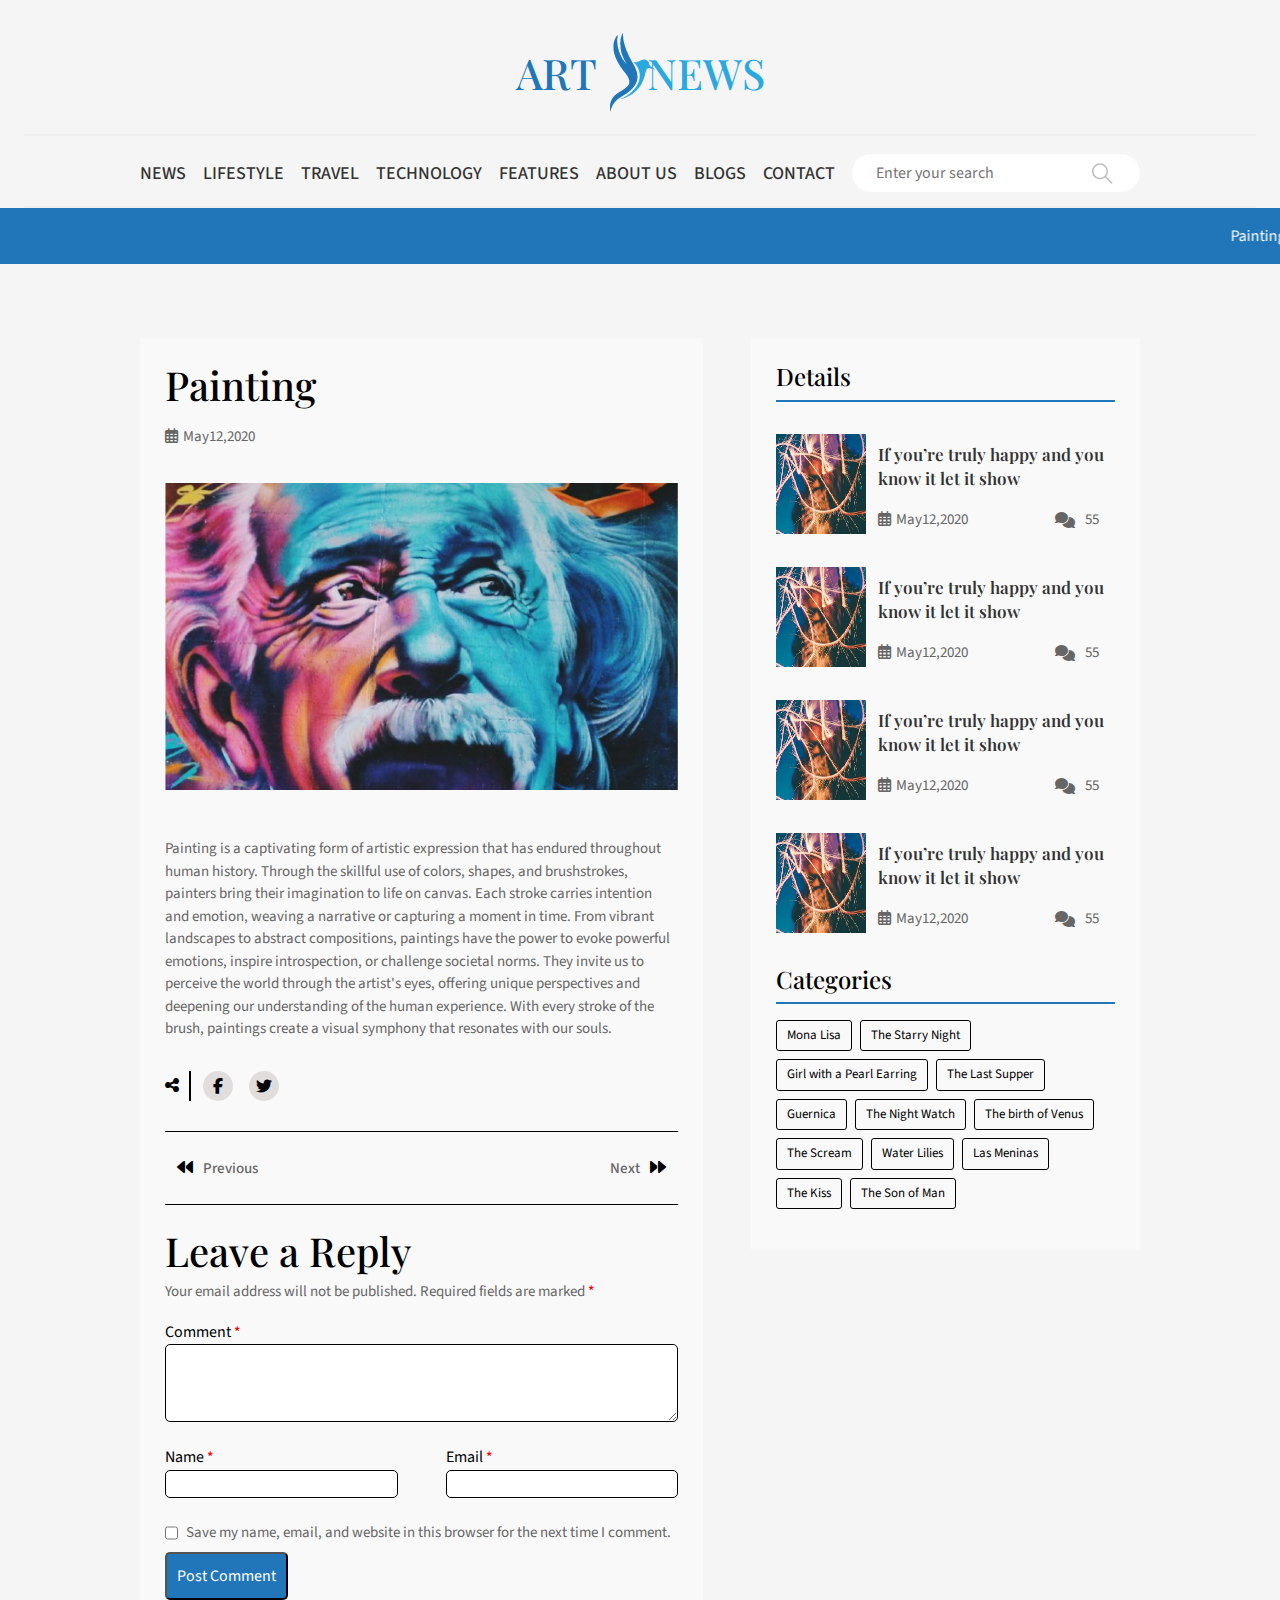
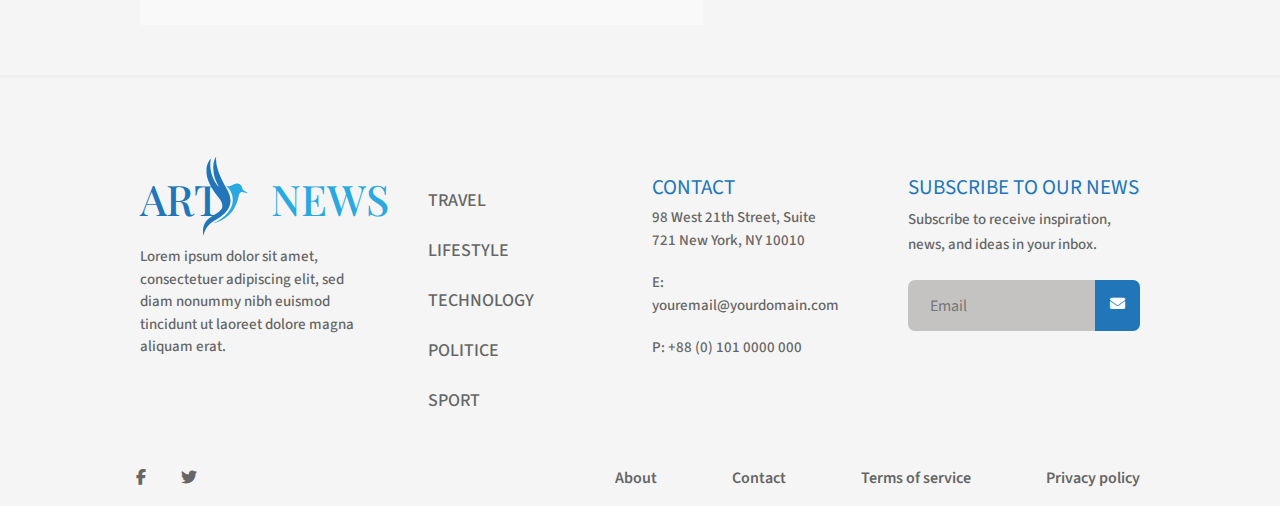
<file: singlepage.html>
<!DOCTYPE html>
<html lang="en">
<head>
    <meta charset="UTF-8">
    <meta name="viewport" content="width=device-width, initial-scale=1.0">
    <title>Single page</title>
    <link rel="stylesheet" type="text/css" href="css/bootstrap.css">
    <link rel="stylesheet" type="text/css" href="styles.css">
    <link rel="stylesheet" type="text/css" href="css/responsive.css">
    <link rel="stylesheet" href="https://cdnjs.cloudflare.com/ajax/libs/font-awesome/6.4.0/css/all.min.css"> 
</head>
<body class="single">
    <!-- header -->
    <header>
        <div class="container">
            <div class="logo d-flex justify-content-center position-relative">
                <h1>ART</h1>
                    <img src="image/bird.png" class="position-absolute" alt="">
                <h1>NEWS</h1>
            </div>
            <nav class="position-relative">
                <ul class="nav-menu d-flex justify-content-between align-items-center p-0">
                    <li class="nav-list "><a href="#" class="nav-lick">NEWS</a></li>
                    <li class="nav-list"><a href="#" class="nav-lick">LIFESTYLE</a></li>
                    <li class="nav-list"><a href="#" class="nav-lick">TRAVEL</a></li>
                    <li class="nav-list"><a href="#" class="nav-lick">TECHNOLOGY</a></li>
                    <li class="nav-list"><a href="#" class="nav-lick">FEATURES</a></li>
                    <li class="nav-list"><a href="#" class="nav-lick">ABOUT US</a></li>
                    <li class="nav-list"><a href="#" class="nav-lick">BLOGS</a></li>
                    <li class="nav-list"><a href="#" class="nav-lick">CONTACT</a></li>
                    <li class="nav-list"><input type="search" class="search-bar" placeholder="Enter your search"></li>
                </ul>
                <div class="hamburger ">
                    <span class="bar"></span>
                    <span class="bar"></span>
                    <span class="bar"></span>
                </div> 
                <span class="line1 position-absolute"></span>
                <span class="line2 position-absolute"></span>
            </nav>  
        </div>
    </header>
    <!-- header -->
    <!-- section -->
    <marquee behavior="" direction="" onmouseover="this.stop();" onmouseout="this.start();">Painting is an expressive art form that transcends the boundaries of language, allowing artists to communicate their thoughts, emotions, and visions through vibrant colors, textures, and brushstrokes. With each stroke of the brush, a blank canvas transforms into a visual narrative, conveying a myriad of experiences and ideas. </marquee>
    <div class="singlepage">
        <div class="container">
            <div class="row gx-5">
                <div class="col-lg-7 col-md-7 col-sm-7 col-7">
                   <div class="big-pagraph single-page-big-pagraph">
                        <div class="">
                            <h1>Painting</h1>
                            <div class="box-footer another-small-footer">
                                <div class="d-flex">
                                    <p><i class="far fa-calendar-alt"></i></p>
                                    <p class="pb-4">May12,2020</p>
                                </div>
                            </div>
                            <div class="paint">
                                <img src="image/paint-img.png" class="pb-5" alt="">
                            </div>
                            <p class="">Painting is a captivating form of artistic expression that has endured throughout human history. Through the skillful use of colors, shapes, and brushstrokes, painters bring their imagination to life on canvas. Each stroke carries intention and emotion, weaving a narrative or capturing a moment in time. From vibrant landscapes to abstract compositions, paintings have the power to evoke powerful emotions, inspire introspection, or challenge societal norms. They invite us to perceive the world through the artist's eyes, offering unique perspectives and deepening our understanding of the human experience. With every stroke of the brush, paintings create a visual symphony that resonates with our souls.</p>
                        </div>
                        <div class="single-page-icon d-flex gap-4">
                            <div class="position-relative single-page-share">
                                <a href="#"><i class="fas fa-share-alt"></i></a>
                            </div>
                            <div class="single-page-ft-icon d-flex gap-3">
                                <a href="#"><i class="fa-brands fa-facebook-f "></i></a>
                                <a href="#"><i class="fa-brands fa-twitter "></i></a>
                            </div>
                        </div>
                        <div class="row pb-4 pt-4  next-previous">
                            <div class="col-6 previous ">
                                <a href="#"> <i class="fa-sharp fa-solid fa-backward"></i><span>Previous</span></a>
                            </div>
                            <div class="col-6 next-div text-end ">
                                <a href="#"><span>Next</span><i class="fa-solid fa-forward"></i></a>
                            </div>
                        </div>
                        <div class="form-div pt-4">
                            <form action="">
                               <div class="pb-3">
                                <h1>Leave a Reply </h1>
                                <p>Your email address will not be published. Required fields are marked <span class="required">*</span></p>
                               </div>
                                <div class="">
                                    <label>Comment</label>
                                    <span class="required">*</span>
                                    <textarea name="" class="comment" id="" cols="30" rows="3"></textarea>
                                </div>
                                <div class="row gx-5 p-3 pe-0 ps-0">
                                    <div class="col-lg-6">
                                        <label>Name</label>
                                        <span class="required">*</span>
                                        <input class="name" type="text">
                                    </div>
                                    <div class="col-lg-6">
                                        <label>Email</label>
                                        <span class="required">*</span>
                                        <input class="single-page-email" type="email">
                                    </div>
                                </div>
                                <div class="d-flex pt-2 pb-2 gap-2">
                                    <input type="checkbox">
                                    <p>Save my name, email, and website in this browser for the next time I comment.</p>
                                </div>
                                <input type="submit" class="submit" value="Post Comment">
                            </form>
                        </div>
                   </div>
                </div>
                <div class="col-lg-5 ">
                   <div class="small-pagraph d-flex flex-column gap-4">
                        <h5>Details</h5>
                        <div class="artical-info-details single-page-small-pagraph d-flex">
                            <a href="#"><img src="image/light-img.png" alt=""></a>
                            <div class="artical-details">
                                <a href="#"><h1>If you’re truly happy and you know it let it show</h1></a>
                                <div class="box-footer another-small-footer">
                                    <div class="d-flex">
                                        <p><i class="far fa-calendar-alt"></i></p>
                                        <p class="">May12,2020</p>
                                    </div>
                                    <div class="d-flex g-lg-1 justify-content-end  message">
                                        <a href="#"><i class="fas fa-comments"></i></a>
                                        <p class="pe-lg-3">55</p>
                                    </div>
                                </div>
                            </div>
                        </div>
                        <div class="artical-info-details single-page-small-pagraph d-flex">
                            <a href="#"><img src="image/light-img.png" alt=""></a>
                            <div class="artical-details">
                                <a href="#"><h1>If you’re truly happy and you know it let it show</h1></a>
                                <div class="box-footer another-small-footer">
                                    <div class="d-flex">
                                        <p><i class="far fa-calendar-alt"></i></p>
                                        <p class="">May12,2020</p>
                                    </div>
                                    <div class="d-flex g-lg-1 justify-content-end  message">
                                        <a href="#"><i class="fas fa-comments"></i></a>
                                        <p class="pe-lg-3">55</p>
                                    </div>
                                </div>
                            </div>
                        </div>
                        <div class="artical-info-details single-page-small-pagraph d-flex">
                            <a href="#"><img src="image/light-img.png" alt=""></a>
                            <div class="artical-details">
                                <a href="#"><h1>If you’re truly happy and you know it let it show</h1></a>
                                <div class="box-footer another-small-footer">
                                    <div class="d-flex">
                                        <p><i class="far fa-calendar-alt"></i></p>
                                        <p class="">May12,2020</p>
                                    </div>
                                    <div class="d-flex g-lg-1 justify-content-end  message">
                                        <a href="#"><i class="fas fa-comments"></i></a>
                                        <p class="pe-lg-3">55</p>
                                    </div>
                                </div>
                            </div>
                        </div>
                        <div class="artical-info-details single-page-small-pagraph d-flex">
                            <a href="#"><img src="image/light-img.png" alt=""></a>
                            <div class="artical-details">
                                <a href="#"><h1>If you’re truly happy and you know it let it show</h1></a>
                                <div class="box-footer another-small-footer">
                                    <div class="d-flex">
                                        <p><i class="far fa-calendar-alt"></i></p>
                                        <p class="">May12,2020</p>
                                    </div>
                                    <div class="d-flex g-lg-1 justify-content-end  message">
                                        <a href="#"><i class="fas fa-comments"></i></a>
                                        <p class="pe-lg-3">55</p>
                                    </div>
                                </div>
                            </div>
                        </div>
                        <div class="link-another">
                            <h5>Categories</h5>
                            <ul class="d-flex flex-wrap gap-2 pt-2 ps-0">
                                <li><a href="#">Mona Lisa</a></li>
                                <li><a href="#">The Starry Night</a></li>
                                <li><a href="#">Girl with a Pearl Earring</a></li>
                                <li><a href="#">The Last Supper</a></li>
                                <li><a href="#">Guernica</a></li>
                                <li><a href="#">The Night Watch</a></li>
                                <li><a href="#">The birth of Venus</a></li>
                                <li><a href="#">The Scream</a></li>
                                <li><a href="#">Water Lilies</a></li>
                                <li><a href="#">Las Meninas</a></li>
                                <li><a href="#">The Kiss</a></li>
                                <li><a href="#">The Son of Man</a></li>
                            </ul>
                        </div>
                   </div>
                </div>
            </div>
        </div>
    </div>
    <!-- section -->

    <!-- footer -->
    <footer class="pb-0 mb-0">
        <div class="container">
            <div class="row pt-5 pb-4">
                <div class="col-lg-3">
                    <div class="logo footer-logo  d-flex justify-content-start position-relative">
                        <h1>ART</h1>
                            <img src="image/bird.png" class="position-absolute" alt="">
                        <h1>NEWS</h1>
                    </div>
                    <p class="pt-lg-3">Lorem ipsum dolor sit amet, consectetuer adipiscing elit, sed diam nonummy nibh euismod tincidunt ut laoreet dolore magna aliquam erat.</p>
                </div>
                <div class="col-lg-3">
                    <ul class="footer-link">
                        <li><a href="#">TRAVEL</a></li>
                        <li><a href="#">LIFESTYLE</a></li>
                        <li><a href="#">TECHNOLOGY</a></li>
                        <li><a href="#">POLITICE</a></li>
                        <li><a href="#">SPORT</a></li>

                    </ul>
                </div>
                <div class="col-lg-3 footer-contact">
                    <h3 class="pb-2">CONTACT</h3>
                    <div class="d-flex flex-column">
                        <p>98 West 21th Street, Suite 721 New York, NY 10010 </p>
                        <span>E: youremail@yourdomain.com</span>
                        <span>P: +88 (0) 101 0000 000</span>
                    </div>
                </div>
                <div class="col-lg-3 pb-lg-5">
                    <h3 class="pb-2">SUBSCRIBE TO OUR NEWS</h3>
                    <span>Subscribe to receive inspiration, news, and ideas in your inbox.</span>
                    <div class="email d-flex mt-lg-4">
                        <input type="email" placeholder="Email" >
                        <span class="email-icon"><i class="fa-solid fa-envelope"></i></span>
                    </div>
                </div>
            </div>
        </div>
        <div class="footer-ancor">
            <div class="container">
                <div class="row">
                    <div class="social-media-icon d-flex g-lg-3 col-lg-3">
                        <a href="#"><i class="fa-brands fa-facebook-f "></i></a>
                        <a href="#"><i class="fa-brands fa-twitter "></i></a>
                    </div>
                    <div class=" col-lg-9 d-flex justify-content-end">
                        <ul class="d-flex footer-box" >
                            <li><a href="#">About</a></li>
                            <li><a href="#">Contact</a></li>
                            <li><a href="#">Terms of service</a></li>
                            <li><a href="#">Privacy policy</a></li>
                        </ul>
                    </div>
                </div>
            </div>
        </div>
    </footer>
    <!-- footer -->
</body>
</html>




                <!-- <div class="box-box">
                    <a href="#"><img src="image/light-img.png" alt=""></a>
                    <div class="box-details">
                        <a href="#"><h1 class="p-3 pb-lg-5 mb-lg-2">If you’re truly happy and you know it let it show</h1></a>
                        <div class="box-footer">
                            <div class="d-flex">
                                <p><i class="far fa-calendar-alt"></i></p>
                                <p class="">May12,2020</p>
                            </div>
                            <div class="d-flex justify-content-end  message">
                                <a href="#"><i class="fas fa-comments"></i></a>
                                <p class="pe-lg-3">55</p>
                            </div>
                        </div>
                    </div>
                </div> -->
</file>
<file: styles.css>
@import url('https://fonts.googleapis.com/css2?family=Poppins:wght@100;200;300;400;500;600;700;800;900&family=Source+Sans+3:wght@200;300;400;500;600;700;800;900&display=swap');
@import url('https://fonts.googleapis.com/css2?family=Playfair+Display:wght@400;500;600;700;800;900&family=Poppins:wght@100;200;300;400;500;600;700;800;900&family=Source+Sans+3:wght@200;300;400;500;600;700;800;900&display=swap');
:root {
    --primary-color: #2076B9;
    --secondary-color: #29A9E0;
    --dark-color: #000;
    --light-gray: rgb(249 249 249 / 73%);
    --light-white: #f5f5f5;
    --gray-l-color: #666666;

    --primary-fonts: 'Source Sans 3', sans-serif;
    --secondary-fonts: 'Playfair Display', serif;

    --default-transition: all 0.3s ease;

    --section-gaps: 100px;
    --section-md-gaps: 70px;
}


body {

    font-family: var(--primary-fonts);
    -webkit-box-sizing: border-box;
    box-sizing: border-box;
    color: var(--dark-color);
}

img {
    max-width: 100%;
}
body, html{
    overflow-x:hidden;
}

.h1, .h2, .h3, .h4, .h5,
.h6, h1, h2, h3, h4, h5, h6 {
    font-family: var(--secondary-fonts);
    overflow-wrap: inherit;
    line-height: 1.1;
}
p, span, a{
    font-family: var(--primary-fonts);
}
li{
    list-style: none;

}
a {
    text-decoration: none;
    display: inline-block;
    color:#000;
}

a:hover {
    color: var(--primary-color);
    text-decoration: none;
}

a, input[type="submit"], button {
    cursor: pointer;
    -webkit-transition: var(--default-transition);
    -o-transition: var(--default-transition);
    transition: var(--default-transition);
}

.mb-5 {
    margin-bottom: 3.4rem !important;
}


.list-none {
    list-style: none;
    margin: 0;
    padding: 0;
}

.img-cover {
    width: 100%;
    height: 100%;
    -o-object-fit: cover;
    object-fit: cover;
}


/* Slick arrow */

.slick-arrow {
    position: absolute;
    top: 50%;
    -webkit-transform: translateY(-50%);
    -ms-transform: translateY(-50%);
    transform: translateY(-50%);
    font-size: 22px;
    cursor: pointer;
    color: var(--dark-color);
    opacity: 50%;
    z-index: 5;
    -webkit-transition: var(--default-transition);
    -o-transition: var(--default-transition);
    transition: var(--default-transition);
}

.slick-prev.slick-arrow {
    left: 0px;
}

.slick-next.slick-arrow {
    right: -0px;
}

.slick-arrow:hover {
    opacity: 1;
    color: var(--primary-color);
}

.slick-dots {
    position: absolute;
    bottom: -50px;
    left: 0;
    right: 0;
    text-align: center;
    padding: 0;
    margin: 0;
}

.slick-dots li {
    display: inline-block;
}

.slick-dots li {
    display: inline-block;
    padding: 0 5px;
}

.slick-dots li button {
    display: inline-block;
    font-size: 0;
    background: none;
    border: 1px solid #e5e5e5;
    background: #e5e5e5;
    width: 10px;
    height: 10px;
    padding: 0;
    border-radius: 50%;
    -webkit-transform: scale(1);
    -ms-transform: scale(1);
    transform: scale(1);
    -webkit-transition: 200ms ease-in-out all;
    -o-transition: 200ms ease-in-out all;
    transition: 200ms ease-in-out all;
    cursor: pointer;
}

.slick-dots li button:hover,
.slick-dots li.slick-active button {
    border-color: var(--primary-color);
    background: var(--primary-color);
}

.slick-dots li button:hover {
    -webkit-transform: scale(1.5);
    -ms-transform: scale(1.5);
    transform: scale(1.5);
}

.slick-dots li button:focus,
.slick-dots li button:hover {
    outline: none;
}

/* End Slick arrow */

/* Color ,gaps and other css */

.primary-fonts {
    font-family: var(--primary-fonts);
}

.secondary-fonts {
    font-family: var(--secondary-fonts);
}

.primary-color {
    color: var(--primary-color);
}

.secondary-color {
    color: var(--secondary-color);
}

.dark-color {
    color: var(--dark-color);
}

.light-gray-color {
    color: var(--light-gray);
}

.gray-l-color {
    color: var(--gray-l-color);
}

.primary-bg {
    background-color: var(--primary-color);
}

.secondary-bg {
    background-color: var(--secondary-color);
}

.dark-bg {
    background-color: var(--dark-color);
}

.light-white-bg {
    background-color: var(--light-white);
}

.light-gray-bg {
    background-color: var(--light-gray);
}

.section-gaps {
    padding: var(--section-gaps) 0;
}

.section-md-gaps {
    padding: var(--section-md-gaps) 0;
}
.section-md-top-gaps{
    padding-top: var(--section-md-gaps);
}
.section-md-bottom-gaps{
    padding-bottom: var(--section-md-gaps);
}

.mt-4-5 {
    margin-top: 2.5rem !important;
}

.mb-4-5 {
    margin-bottom: 2.5rem !important;
}

.font-weight-med {
    font-weight: 500 !important;
}

.font-weight-sembold {
    font-weight: 600 !important;
}

/* End Color ,gaps and other css */

/* Title sty css */
.row *{
    margin-top: 0;
}
.main-title .title {
    font-size: 16px;
    font-weight: 600;
    text-transform: uppercase;
    padding-left: 3rem;
    color: var(--primary-color);
    position: relative;
    margin-bottom: 10px;
}

.main-title .subtitle {
    font-size: 40px;
    font-weight: bold;
}
.main-title .txt {
    max-width: 600px;
    font-size: 15px;
}
.main-title .title:before {
    content: '';
    position: absolute;
    left: 0;
    top: 8px;
    width: 2.5rem;
    height: 3px;
    background-color: var(--primary-color);
    border-radius: 10px;
}
.max-width-min{
    max-width: 440px;
}

/* End Title sty css */

/* Button sty css */

.border-btn,
.btn-box {
    padding: 14px 35px;
    font-size: 16px;
    min-width: 170px;
    border-radius: 50px;
    text-align: center;
    font-weight: bold;
}

.border-btn.med,
.btn-box.med {
    padding: 8px 25px;
    font-size: 15px;
    min-width: 140px;
    text-align: center;
    display: -webkit-inline-box;
    display: -ms-inline-flexbox;
    display: inline-flex;
    -webkit-box-align: center;
    -ms-flex-align: center;
    align-items: center;
    -webkit-box-pack: center;
    -ms-flex-pack: center;
    justify-content: center;
}

.btn-box.primary {
    background: var(--primary-color);
    color: #fff;
}

.cta-btn a:hover,
.btn-box.primary:hover {
    background: var(--secondary-color);
    color: #fff;
}

.text-sty-btn {
    display: -webkit-inline-box;
    display: -ms-inline-flexbox;
    display: inline-flex;
    color: var(--secondary-color);
    -webkit-box-align: center;
    -ms-flex-align: center;
    align-items: center;
}

.text-sty-btn:after {
    content: '\f105';
    padding: 0 0 0 10px;
    font-weight: bold;
    font-family: "Font Awesome 5 Free";
}

.text-sty-btn:hover {
    color: var(--primary-color);
}

.border-btn {
    border-radius: 50px;
}

.border-btn.dark {
    border: 2px solid var(--dark-color);
    color: var(--dark-color);
}

.border-btn.dark:hover {
    background: var(--dark-color);
    color: #fff;
}


.border-btn.ico-hover,
.btn-box.ico-hover{
    position: relative;
}
.border-btn.ico-hover:before,
.btn-box.ico-hover:before {
    content: "\f105";
    font-weight: bold;
    font-family: "Font Awesome 5 Free";
    padding-left: 10px;
    position: absolute;
    top: 50%;
    right: 5px;
    color:#fff;
    opacity: 0;
    -webkit-transition: var(--default-transition);
    -o-transition: var(--default-transition);
    transition: var(--default-transition);
    -webkit-transform: translateY(-50%);
    -ms-transform: translateY(-50%);
    transform: translateY(-50%);
}
.border-btn.ico-hover:hover:before,
.btn-box.ico-hover:hover:before{
    right: 19px;
    opacity: 1;
}

/* End Button sty css */

/* main style.css */
.travel, .artical, footer{
    margin: 50px 0;
    padding: 50px 0;

}
img, h1, p, i{
    transition: all .3s linear;   

}
a img{
    width: 100%;
}
a img:hover{
    transform: scale(1.01);
    color: #2076B9;
}
a i:hover{
    transform: scale(1.1);
    color: #2076B9;
}
a p:hover{
    color: #000;
}
a h1:hover{
    color: #000;
}
body{
    background-color: #F9F9F9;
}
p, span{
    font-size: 15px;
    color: #666666;
    margin: 0;
}
h1{
    font-size: 1.125rem;
}
h2{
    font-size: 1.5rem;
    color: var(--primary-color);
    display: flex;
    align-items: center;
    gap: 20px;
    font-weight: 500;
    margin: 0;
}
h2::after{
    content: '';
    width: 50px;
    height: 2px;
    background-color: #2076B9;
    display: block;
}
/* header */
.logo{
    padding: 50px 0;
    text-align: center;
    gap: 50px;
}

.logo img{
    top: 33px;
    left: 47%;
}
.logo h1{
    font-size: 2.625rem;
}
.logo h1:nth-child(1){
    color: var(--primary-color);
}
.logo h1:nth-child(3){
    color: var(--secondary-color);
}
/* header */
/* nav */
.nav-menu a{
    font-size: 18px;
    color: #333333;
}
.search-bar{
    border: none;
    border-radius: 20px;
    padding: 7px 68px 7px 24px;
    background:url(image/search-bar.png) no-repeat #FFFFFF;
    background-position: 90%;
}
.line1{
    top: -20px;
    right: -116px;
    left: -116px;
    height: 2px;
    background-color: #EFEFEF;
}
.line2{
    bottom: -16px;
    right: -116px;
    left: -116px;
    height: 2px;
    background-color: #EFEFEF;
}
/* nav */
/* section */
.box-box{
    background-color: #fffffffF;
    padding: 0;
    position: relative; 
    height: 370px;
}
.box-box h1 {
    font-size: 17px;
    padding: 0 20px;
    line-height: 28px;
    color: #333;
    margin: 0;
    width: 97%;
    font-weight: 500;
}
.box-box h2{
    color: #333333;
}
.box-box img {
    width: 100%;
    height: 240px;
  }
.box-details{
    text-align: center;
    width: 100%;
}
.big-box{
    background-color: #fffffffF;
    padding: 0;
    height: 370px;
}
.box-details h2{
    color: #000;
    padding-bottom: 20px;
    line-height: 36px;
    font-weight: 500;
    max-width: 80%;
    margin: auto;
}
.box-details h2::after{
    content: '';
    display: none;
}
.box-footer{
    display: flex;
    justify-content: space-between;
    border-top:3px solid #F9F9F9;
    padding: 12px 30px;
    margin-top: -4px;
}
.box-footer div:nth-child(1){
    gap: 5px;
}
.another-box-footer div:nth-child(1){
    gap: 35px;
}
.another-box-footer div div:nth-child(1){
    gap: 5px;
}
.another-box-footer{
    padding: 10px 60px;
}
.message{
    gap: 10px;
}
.message a{
    color: #666666;
}
.old-man{
    background: url(image/old-man.png) no-repeat ;
    color: #EFEFEF;
    background-size: cover;
    align-items: end;
}
.old-man a{
    color: #F9F9F9;
}
.old-man h2{
    color: #EFEFEF;
    max-width: 80%;
    margin: auto;
    padding-bottom: 40px;
}
.old-man-message{
    border: none;
    padding: 5px 60px;
    color: #EFEFEF;
}
.old-man-message p{
    color: #FFFFFF;
}
.old-man-message div:nth-child(1){
    gap: 35px;
}
.old-man-message div div:nth-child(1){
    gap: 5px;
}
.share-icon {
    display: flex;
    justify-content: end;
    padding: 24px 40px;
    top: 0;
    right: 0;
}
/* .share-icon a{
    color: #FFFFFF;
} */
/* section */
/* travel */
.covid h1{
    font-size: 21px;
    padding: 25px 56px;
    text-align: start;
    margin: 0;
}
.covid-footer{
    padding: 13px 0;
    padding-right: 30px;
}
.box-footer-line{
    right: 0;
    left: 0;
    height: 1px;
    background-color: #F9F9F9;
    bottom: 47px;
}
.big-box-footer{
    border: none;
    padding: 68px 48px;
    padding-bottom: 10px;
}
.share-icon-travel{
    top: 23px;
    left: 29px;
}
.share-icon-travel a{
    color: white;
}
.line-height{
    line-height: 40px;
    font-weight: 500;
    padding: 42px 0 35px 0px ;
}
.virus-img a{
    color: #FFFFFF;
}
.travel-paragaph{
    font-weight: 400;
    line-height: 25px;
    max-width: 80%;
    margin: auto;
}
.virus-img a {
    width: 100%;
    object-fit: cover;
}
.travel-pub div img{
    height : 370px;
}
/* travel */
/* politics */
.rock-concert{
    background: url(image/city-img.png) no-repeat;  
    height: 100%;
    background-size: cover;
    color: white;
    display: flex;
    flex-direction: column;
    justify-content: space-between;
    /* gap: 97px; */
}
.rock-concert a{
    color: #EFEFEF;
}
.rock-concert h2, .rock-concert p{
    color: #EFEFEF;
    justify-content: center;
}
.rock-concert p.politics-p{
    padding: 0 160px;
}
.politics-p:hover{
    color: white;
}
/* politics */
/* artical */
.artical-info{
    background-color: #FFFFFF;
    padding: 59px;
    padding-top: 0;
}
.artical-info-details a img{
    width: 140px;
    height: 100px;
}
.artical-info-details h1{
    font-size: 17px;
    font-weight: 600;
    line-height: 24px;
}
.artical-details-box{
    background-color: #FFFFFF;
}
.artical-details{
    padding:8px 0 0 12px;
}
.artical-details a h1, .artical-info-details a h1{
    color: #333333;
}
/* artical */
/* sport */


/* sport */

/* footer */
footer{
    border-top: 3px solid #EFEFEF;
}
.footer-logo{
    text-align: start;
    padding: 0;
}
.footer-logo img{
    top: -19px;
    left: 27%;
}
.footer-link a{
 line-height: 50px;
 color: #666666;
 font-size: 18px;
}
.footer-link a:hover{
    color: #2076B9;
}
.footer-contact p, .footer-contact span{
    padding-bottom: 20px;
}
.footer-box {
    gap: 75px;
}
.footer-box a{
    color: #666666;
    font-weight: 600;
}
.social-media-icon {
    gap: 35px;
}
.social-media-icon a{
    color: #666666;

}
footer h3{
    font-family: var(--primary-fonts);
    color: var(--primary-color);
    font-size: 21px;
    padding-bottom: 30px;
    margin: 0;
    font-weight: unset;
}
.footer-contact{
    padding-right: 60px;
}

.email span{
    background-color: #2076B9;
    color: #FFFFFF;
    padding: 14px 15px;
    border-radius: 0 7px 7px 0;
}
.email input{
    border-radius: 7px 0 0 7px;
    border: none;
    background-color: #c5c2c2;
    padding-right: 10px;
    padding-left: 22px;
    width: 100%;
}
.email{
    border: none;
}
footer p, a, span{
    font-weight: 500;
}
/* footer */
.box-details p.padding{
    padding-bottom: 73px;
    font-weight: 400;
    padding-top: 5px;
    max-width: 85%;
    margin: auto;
}
.big-box p.padding{
    max-width: 68%;
}
.another-small-footer{
    padding: 0;
    border: none;
    padding-top: 15px;
    padding-bottom: 10px;
}
/* footer */
/* signal page */
.single{
    background-color: #f5f5f5;
}
.small-pagraph, .big-pagraph{
    background-color: #F9F9F9;
    padding: 25px;
}
.paint img{
    width: 100%;
}
marquee{
    background-color: var(--primary-color);
    padding: 16px 0;
    margin-bottom: 67px;
    color: white;
}
.comment, .name, .single-page-email{
    width: 100%;
    border-radius: 5px;
    border: 1px solid black;
}
.submit{
    background-color: #2076B9;
    padding: 10px;
    border-radius: 5px;
    color: white;
}
.submit:hover{
    color: black;
}
.previous a span{
    padding-left: 10px;
}
.next-div a span{
    padding-right: 10px;
}
.next-previous{
    border-top: 1px solid black;
    border-bottom: 1px solid black;
    margin: 0;
}
.single-page-icon{
    padding: 30px 0;
    text-align: center;
}
.single-page-ft-icon a{
    height: 30px;
    width: 30px;
    background-color: #e1dddd;
    border-radius: 50%;
    display: flex;
    justify-content: center;
    align-items: center;
}
.single-page-icon div:nth-child(1)::after{
    content: '';
    width: 2px;
    height: 100%;
    background-color: #000;
    position: absolute;
    margin-left: 35px;
}
.single-page-share{
    display: flex;
    justify-content: center;
    align-items: center;
}
.small-pagraph h5{
    border-bottom: 2px solid var(--primary-color);
    font-size: 24px;
    padding-bottom: 10px;
}
.big-pagraph div h1{
    font-size: 40px;
}
.single .container {
    width: 100%;
    padding: 0 70px;
    margin: 0 auto;
}
  .link-another li a{
    display: inline-block;
    padding: 5px 10px;
    border: 1px solid black;
    width: fit-content;
    border-radius: 3px;
    font-weight: 400;
    font-size: 13px;
  }
  .link-another li a:hover{
    color: white;
    background-color: var(--primary-color);
  }
  .required{
    color: red;
  }
/* signal page */

/* end of main style.css */
</file>
<file: css/responsive.css>
@media screen and (min-width: 991px) {

}
@media screen and (max-width: 992px) {
    p, span{
        font-size: 15px;
    }
    a{
        width: 100%;
        justify-content: end;
        display: flex;

    }
    .footer-link a{
        justify-content: start;
    }
    .social-media-icon a{
        justify-content: space-between;
        width: auto;
    }
    .container {
        max-width: 925px;
        padding: 0 35px;
    }
    .hamburger{
        display: flex;
        flex-direction: column;
        padding: 5px 0;
        align-items: end;
    }
    .hamburger.active .bar:nth-child(2){
        opacity: 0;
    }
    .hamburger.active .bar:nth-child(1){
        transform: translateY(7px) rotate(45deg) ;
    }
    .hamburger.active .bar:nth-child(3){
        transform: translateY(-9px) rotate(-45deg) ;
    }
    .nav-menu{
        position: fixed;
        left: 100%;
        top: 200px;
        gap: 0;
        flex-direction: column  ;
        background-color: #F2F2F2;
        width: 50%;
        align-items: center;
        transition: .3s ;
        z-index: 99;
        display: block;
        text-align: start;
    }
    .nav-item:hover{
        color: #a49292;
    }
    .nav-item{
        margin: 16px 0;
    }
    .nav-menu.active{
        left: 50%;
    }
    .bar{
        display: inline-block;
        background-color: black ;
        margin: 3px;
        width: 25px;
        height: 2px;
    }
    .logo img {
        top: 33px;
        left: 45%;
    }
    .box-details p.padding {
        padding: 8px;
        padding-bottom: 47px;
    }
    .big-box p.padding {
        max-width: 90%;
        line-height: 25px;
      }
      .big-box, .box-box{
        height: auto;
      }
    .box-box img {
        height: auto;
      }
      .old-man {
        height: 513px;
      }
    .box-box h1{
        font-size: 18px;
        line-height: 20px;
    }
    .first-div{
        display: flex;
        gap: 50px;
        order: 2;
        padding-top: 50px;
    }
    .item{
        width: fit-content;
        flex-grow: 1;

    }
    .second-div{
        display: flex;
        flex-direction: column;
    }
    .third-div{
        display: flex;
        gap: 50px;
        padding-top: 50px;
        order: 3;
    }
    .share-icon{
        padding: 40px 35px;
    }
    .old-man h2 {
        padding: 35px;
        padding-bottom: 15px;
    }
    .box-details h2{
        padding: 20px 0;
        padding-top: 0;
        line-height: 32px;
    }
    .box-footer{
        padding: 12px 24px;
    }
    .line-height{
        padding: 15px 0 0 0 !important;
        font-size: 18px;
    }
    .big-box-footer{
        padding-left: 31px;
    }
    .travel-paragaph {
        padding: 44px 0;
        padding-top: 10px;
    }
    .another-box-footer {
        padding: 10px 60px;
      }
    .old-man-message {
        padding: 5px 60px;
    }
    .travel-pub div img {
        height: 300px;
      }
    .rock-concert p.politics-p {
        padding: 0 35px;
    }
    .artical-info-details h1{
        font-size: 12px;
        line-height: normal;
    }
    .artical-info-details a{
        width: 100%;
    }
    .another-small-footer{
        padding: 0;
        padding-top: 10px;
        gap: 16px;
    }
    .footer-logo img{
        top: -20px;
        left: 37%;
    }
    .footer-logo h1{
        font-size: 2.325rem;
    }
    .footer-contact {
        padding-right: 17px;
        padding-left: 0;
    }
    footer h3{
        font-size: 17px;
    }
    .footer-link a {
        line-height: 36px;
    }
    .sport .artical-details-box{
        padding: 14px 16px;
    }
}
@media screen and (max-width: 900px) {
    .box-details h2{
        line-height: 29px;
    }
    .box-details p.padding {
        padding: 8px;
          padding-bottom: 8px;
        padding-bottom: 26px;
      }
    .footer-contact {
        padding-right: 11px;
    }
    .another-box-footer{
        padding: 10px 60px;
        margin-top: 30px;
    }
    .travel-paragaph {
        padding-bottom: 45px;
        padding-top: 10px;
    }
    .travel-pub div img {
        height: 292px;
      }
}
@media screen and (max-width: 768px) {
    a{
        justify-content: end;
        display: flex;
        font-size: small;
    }
    p, span {
        font-size: 13px;
      }
.first-div, .second-div, .third-div{
    display: flex;
}
.first-div .item{
    /* width: 50%; */
    display: flex;
    flex-direction: column;
}
.first-div div:nth-child(2){
    width: 50%;
    margin: 0 !important;
}
.box-box h1{
    width: 100%;
    font-size: 15px;
}
.box-footer{
    display: flex;
flex-direction: row;
gap: 8px;
}
.box-footer div:nth-child(1){
    flex-direction: row;
}
.first-div {
    gap: 55px;
    padding-bottom: 30px;
  }
.box-details{
    width: 100%;
}
.third-div{
    padding-top: 30px;
    gap: 30px;
}
.third-div div:nth-child(1){

}
.third-div div:nth-child(2){
    /* width: 50%; */
    margin-top: 0 !important;
}
  .line-height{
    padding: 10px 0 0 0 !important;
  }
  .travel-pub div img {
    height: 269px;
  }
  .box-box{
    height: auto;
  }
  .old-man {
    width: 100%;
    height: 526px;
  }
  .travel-paragaph{
    padding-bottom: 28px;
    line-height: 19px;
  }
  .logo h1{
    font-size: revert;
  }
  .footer-logo img {
    top: -20px;
    left: 42%;
  }
  footer h3 {
    font-size: 14px;
  }
  .box-box h1{
    padding: 18px 27px;
}
.share-icon {
    padding: 24px 35px;
  }
  .covid-section-box{
    font-size: 11px !important; 
  }
}
@media screen and (max-width: 767px) {
    /* .old-man {
        height: 526px;
    }
    .box-details p.padding {
        padding: 8px;
          padding-bottom: 8px;
        padding-bottom: 8px;
        padding-bottom: 28px;
      }
      .virus-img img{
        height: 150px;
      }
      .travel-pub div img {
        height: 300px;
      } */
}
@media screen and (max-width: 576px) {
    .old-man {
        height: 359px;
        background-size: auto;
      }
      .share-icon {
        padding: 12px 35px;
      }
      .box-box h1 {
        padding: 15px 27px;
      }     
      .box-details p.padding{
        padding-bottom: 33px !important;
      }
      .adjust-box-responsive{
        width: 100%;
      }
      .covid-section-box{
        font-size: 15px !important; 
      }
      .rock-concert {
        height: 300px;
      }
      .footer-logo img {
        top: -20px;
        left: 27%;
      }
      .footer-contact{
        padding-left:13px ;
      }
      .social-media-icon {
        justify-content: center;
        padding-bottom: 30px;
      }
      footer h3 {
        font-size: 22px;
      }
}
@media screen and (max-width: 420px) {
    .old-man-message div:nth-child(1){
        display: flex;
    }
    .first-div {
        flex-wrap: inherit;
      }
      .second-div {
        flex-wrap: inherit;
      }
      .third-div {
        flex-wrap: inherit;
      }
    .old-man-message {
        padding: 5px 42px;
      }
      .box-details h2 {
          line-height: 21px;
      }
      .travel-pub div img {
        height: 304px;
        padding: 0 13px;
      }
      .artical-info-details a img {
        width: 100%;
        height: auto;
      }
      .artical-details {
        padding: 30px 0 0 12px;
      }
      .artical-info-details {
        padding-bottom: 30px;
      }
      footer{
        margin: 0;
      }
      .footer-logo img {
        top: -20px;
        left: 40%;
      }
      footer h3 {
        font-size: 21px;
      }
      .footer-box {
        gap: 18px;
      }
}
</file>
